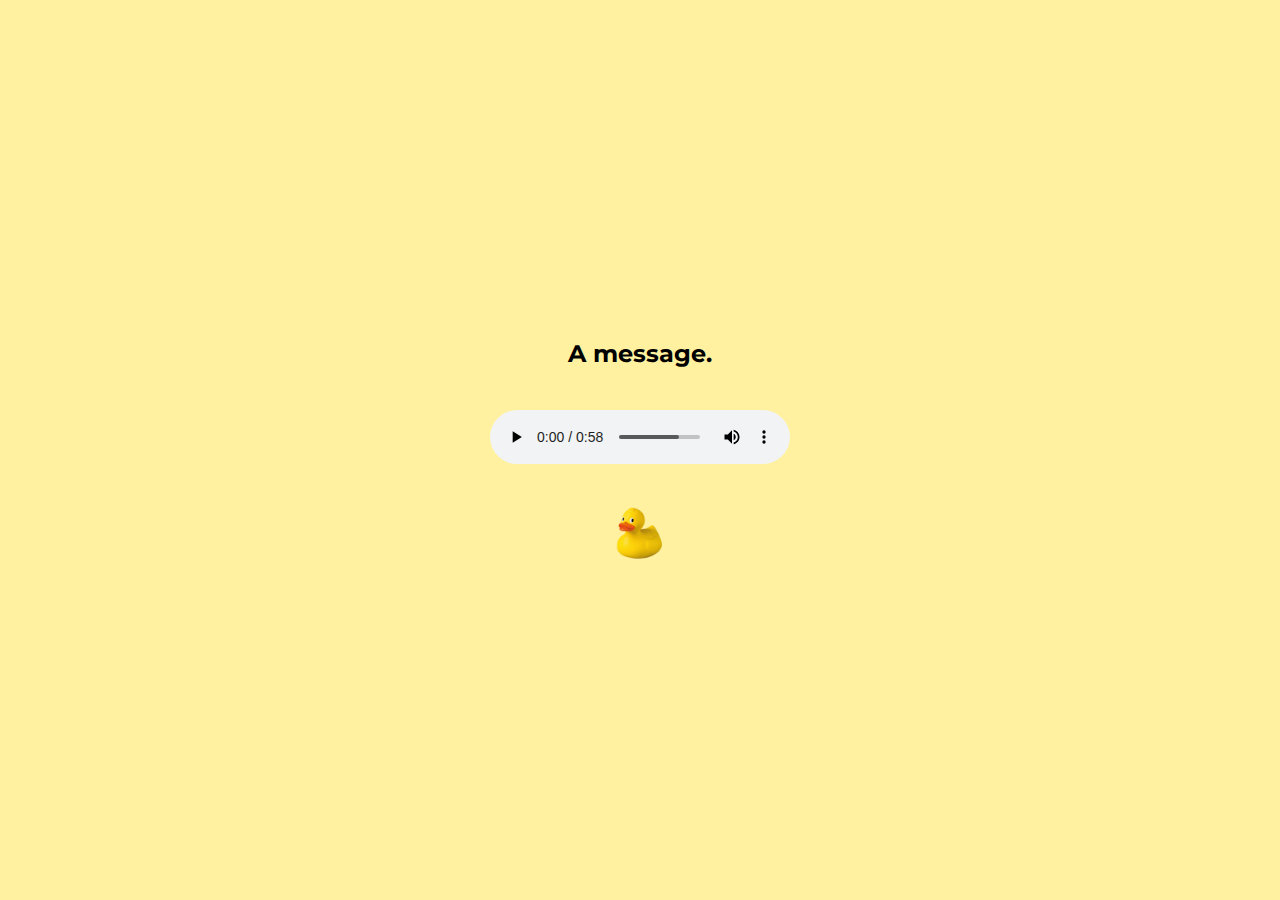
<file: message.html>
<!DOCTYPE html>
<html lang="en">

<head>
    <meta charset="UTF-8">
    <meta name="viewport" content="width=device-width, initial-scale=1.0, user-scalable=no">
    <title>✉</title>
    <link rel="icon" type="image/x-icon" href="media/special/favicon.ico">
    <link rel="preconnect" href="https://fonts.googleapis.com">
    <link rel="preconnect" href="https://fonts.gstatic.com" crossorigin>
    <link href="https://fonts.googleapis.com/css2?family=Montserrat:ital,wght@0,100..900;1,100..900&display=swap"
        rel="stylesheet">
    <style>
        body {
            background-color: #fff19f;
            display: flex;
            flex-direction: column;
            justify-content: center;
            align-items: center;
            height: 100vh;
            margin: 0;
            text-align: center;
        }

        h1 {
            font-family: "Montserrat", sans-serif;
            font-size: 1.5rem;
        }

        audio, h1, img {
            margin: 3px;
        }
    </style>
</head>

<body>
    <h1>A message.</h1>
    <br><br>
    <audio controls>
        <source src="media/special/test.mp3" type="audio/mpeg">
        Your browser does not support the audio element.
    </audio>
    <br><br>
    <img src="media/special/rubber_duck.png"
        alt="Duck" width="50">
</body>

</html>
</file>
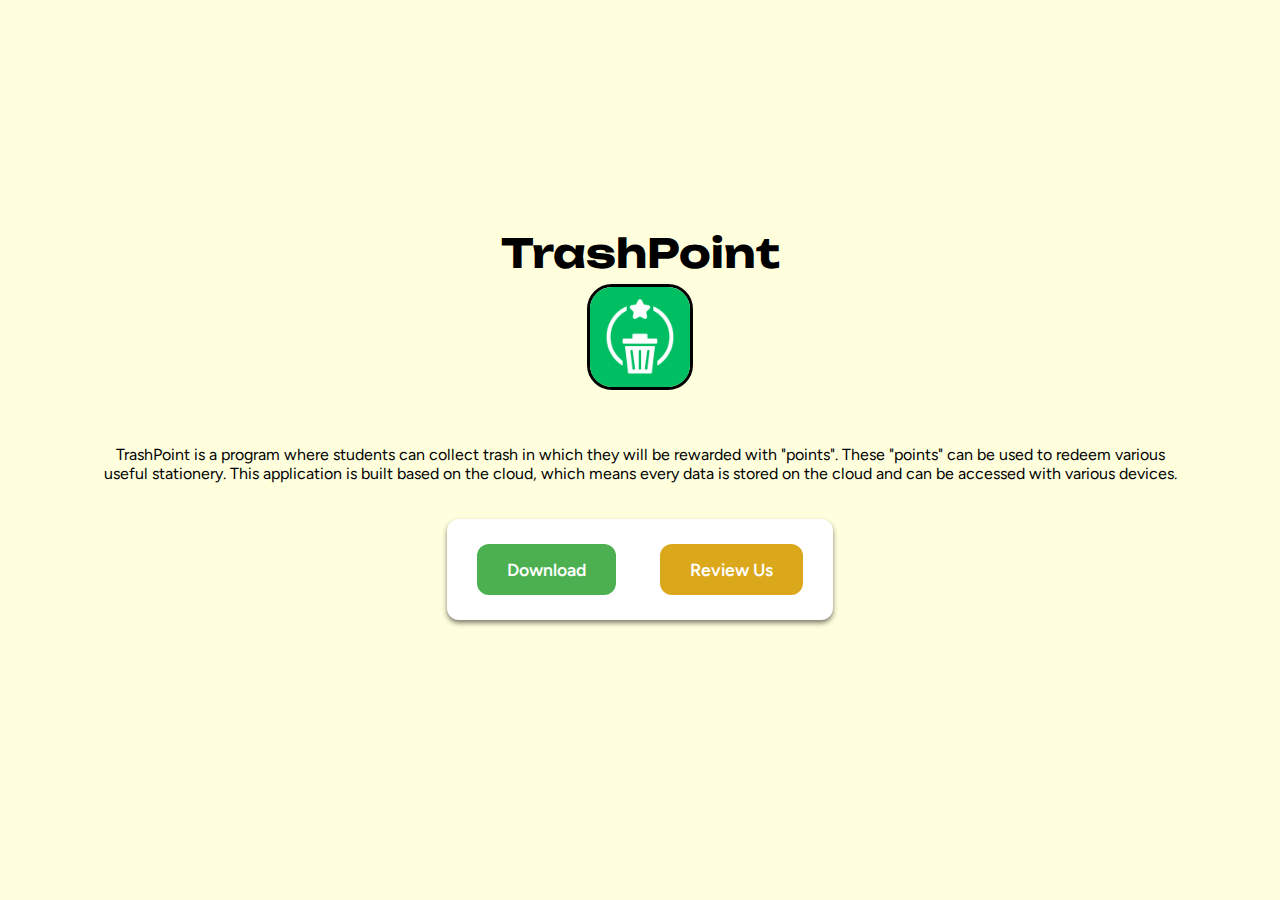
<file: trashpoint.html>
<!DOCTYPE html>
<html lang="en">

<head>
    <meta charset="UTF-8">
    <meta name="viewport" content="width=device-width, initial-scale=1.0, user-scalable=no">
    <title>TrashPoint</title>
    <link rel="icon" type="image/x-icon" href="media/trashpoint/favicon.ico">
    <link rel="preconnect" href="https://fonts.googleapis.com">
    <link rel="preconnect" href="https://fonts.gstatic.com" crossorigin>
    <link
        href="https://fonts.googleapis.com/css2?family=Figtree:ital,wght@0,300..900;1,300..900&family=Unbounded:wght@200..900&display=swap"
        rel="stylesheet">

    <style>
        body {
            background-color: #ffffdd;
            display: flex;
            flex-direction: column;
            justify-content: center;
            align-items: center;
            height: 100vh;
            margin: 0;
            text-align: center;
        }

        h1 {
            font-family: "Unbounded", sans-serif;
            font-size: 2.5rem;
        }

        p {
            font-family: "Figtree", sans-serif;
            font-size: 1rem;
            width: 85%;
        }

        .button-container {
            background-color: #fff;
            border-radius: 12px;
            padding: 10px;
            margin: 20px;
            box-shadow: 0 3px 5px rgba(0, 0, 0, 0.5);
        }

        a {
            font-family: "Figtree", sans-serif;
            font-weight: 600;
            display: inline-block;
            font-size: 1.1rem;
            color: #fff;
            padding: 15px 30px;
            text-align: center;
            margin: 15px 20px;
            border: none;
            text-decoration: none;
            border-radius: 12px;
            transition: background-color 0.3s ease;
        }

        .downloadbtn {
            background-color: #4caf50;
        }

        .downloadbtn:hover {
            background-color: #00743c;
        }


        .reviewbtn {
            background-color: #dba81c;
        }

        .reviewbtn:hover {
            background-color: #916f14;
        }

        audio,
        h1,
        img {
            margin: 3px;
        }
    </style>
</head>

<body>
    <h1>TrashPoint</h1>
    <img src="media/trashpoint/trashpointicon.png" width="100px" height="100px" style="border-radius: 25px; border: 3px solid #000000;">
    <br><br>
    <p>TrashPoint is a program where students can collect trash in which they will be rewarded with "points". These "points" can be used to redeem various useful stationery. This application is built based on the cloud, which means every data is stored on the cloud and can be accessed with various devices.</p>
    <div class="button-container">
        <a href="media/trashpoint/TrashPoint.apk" download class="downloadbtn">Download</a>
        <a href="https://docs.google.com/forms/d/e/1FAIpQLSenvouNmrPfNmrjHVra5aFEqRBNt0TM9ukbOhf3JUm6hPTjTw/viewform"
            target="_blank" class="reviewbtn">Review Us</a>

    </div>
    <br><br>
</body>

</html>
</file>
